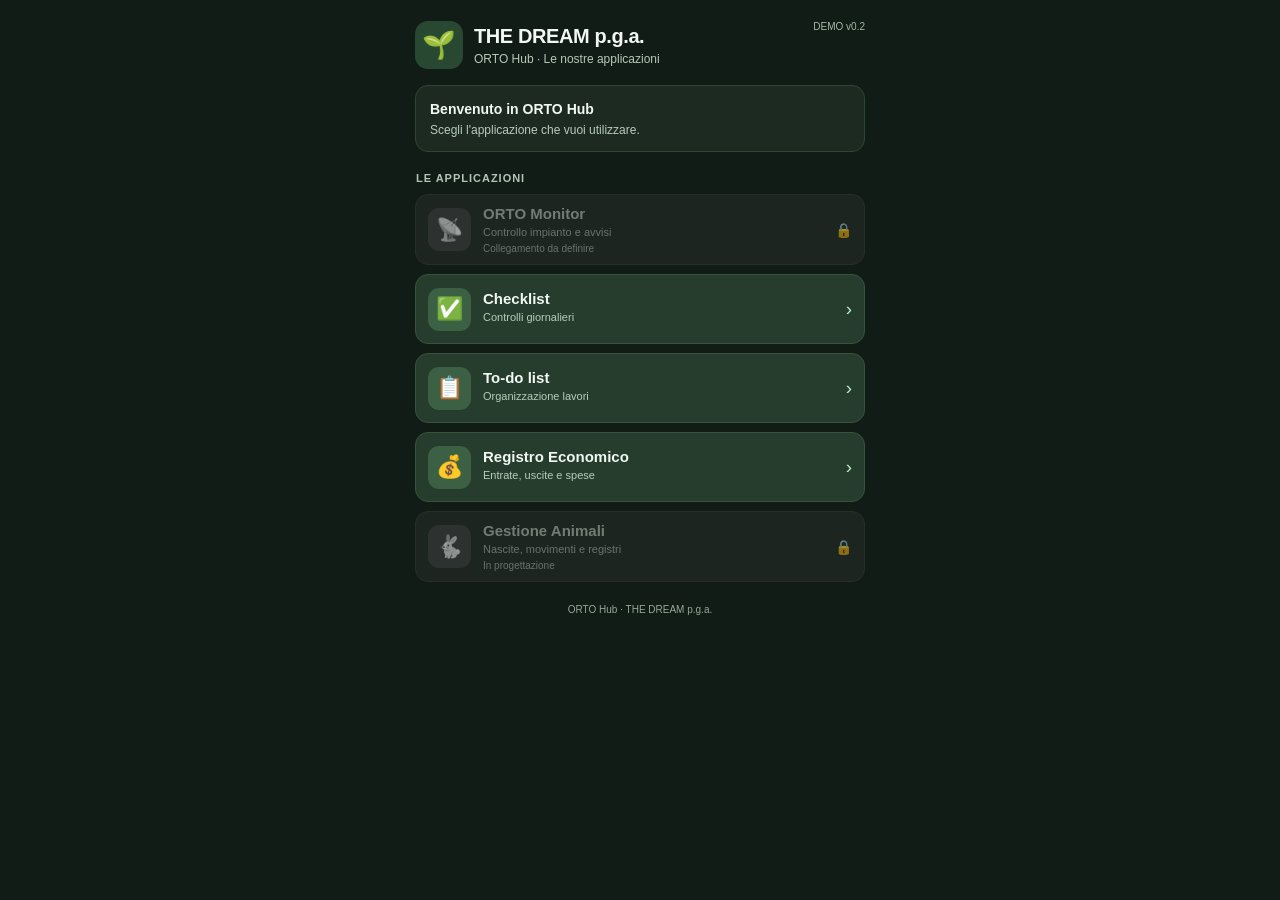
<file: index.html>
<!doctype html>
<html lang="it">
<head>
  <meta charset="utf-8">
  <meta name="viewport" content="width=device-width,initial-scale=1,viewport-fit=cover">
  <meta name="theme-color" content="#121c16">
  <meta name="apple-mobile-web-app-capable" content="yes">
  <meta name="apple-mobile-web-app-status-bar-style" content="black-translucent">
  <meta name="apple-mobile-web-app-title" content="ORTO Hub">
  <meta name="description" content="THE DREAM p.g.a. — ORTO Hub">
  <link rel="icon" href="favicon.svg" type="image/svg+xml">
  <link rel="apple-touch-icon" href="icon.png">
  <link rel="manifest" href="manifest.webmanifest">
  <title>ORTO Hub · THE DREAM p.g.a.</title>
  <link rel="stylesheet" href="style.css">
  <script defer src="config.js"></script>
  <script defer src="main.js"></script>
</head>
<body>
  <main class="shell">
    <header class="head">
      <div class="logo" aria-hidden="true">🌱</div>
      <div class="brand"><h1>THE DREAM p.g.a.</h1><p>ORTO Hub · Le nostre applicazioni</p></div>
      <small class="version">DEMO v0.2</small>
    </header>
    <section class="intro" aria-label="Benvenuto"><strong>Benvenuto in ORTO Hub</strong><p>Scegli l'applicazione che vuoi utilizzare.</p></section>
    <h2 class="section-title">LE APPLICAZIONI</h2>
    <nav id="apps" aria-label="Applicazioni del progetto"></nav>
    <footer>ORTO Hub · THE DREAM p.g.a.</footer>
  </main>
</body>
</html>
</file>
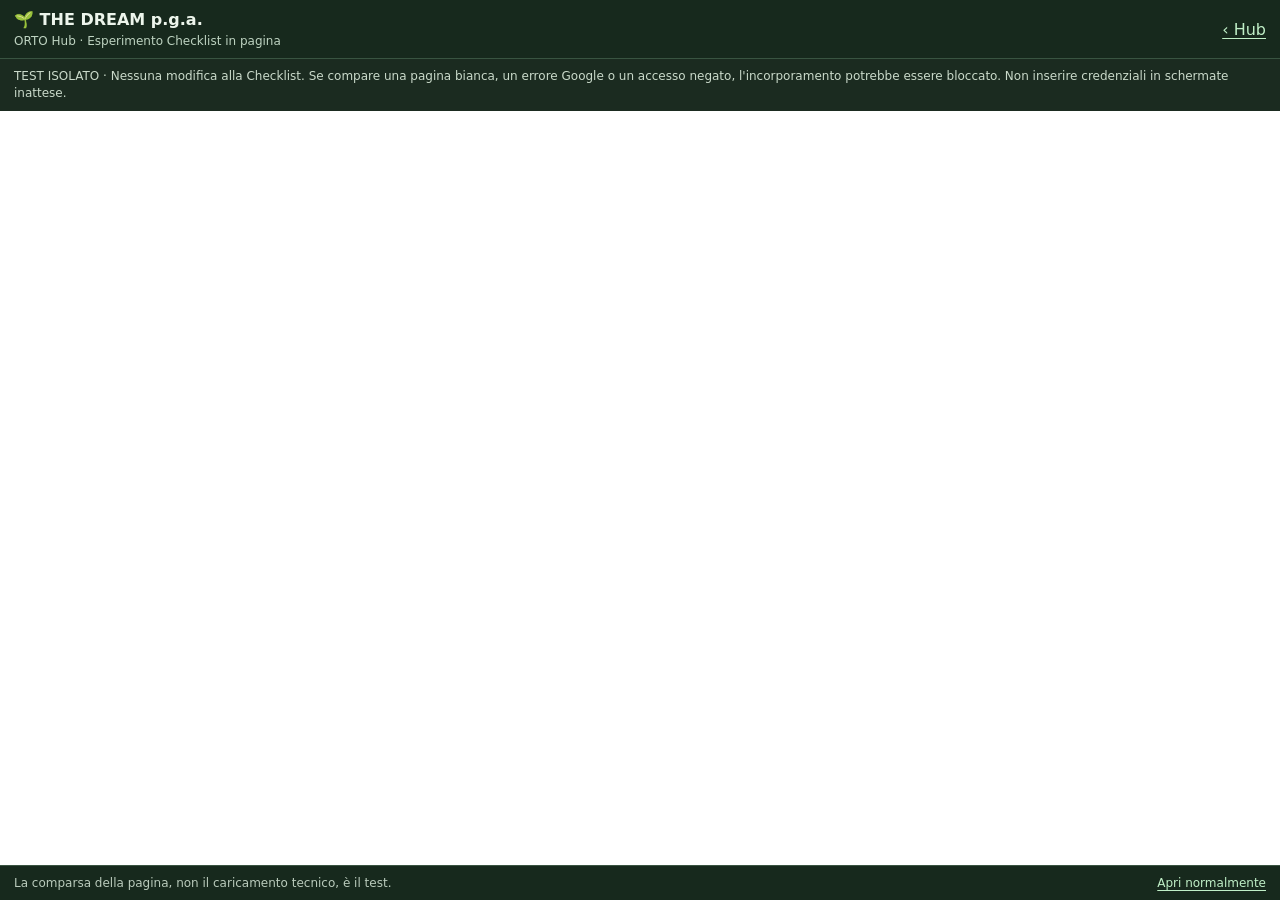
<file: test-iframe.html>
<!doctype html>
<html lang="it">
<head>
<meta charset="utf-8">
<meta name="viewport" content="width=device-width, initial-scale=1, viewport-fit=cover">
<meta name="theme-color" content="#111b15">
<title>ORTO Hub — Test iframe Checklist</title>
<style>
:root{color-scheme:dark;font-family:system-ui,-apple-system,BlinkMacSystemFont,"Segoe UI",sans-serif}
*{box-sizing:border-box}html,body{margin:0;height:100%;background:#111b15;color:#edf5ec}
body{display:flex;flex-direction:column;min-height:100dvh}
header{padding:calc(10px + env(safe-area-inset-top)) 14px 10px;background:#17291d;border-bottom:1px solid #395441}
header .top{display:flex;align-items:center;justify-content:space-between;gap:12px}
h1{font-size:16px;line-height:1.25;margin:0}p{margin:4px 0 0;color:#bed3c1;font-size:12px}
a{color:#c0efc7;text-decoration:underline;text-underline-offset:3px}
.notice{padding:9px 14px;color:#cadaca;background:#1b2b20;font-size:12px;line-height:1.4}
.viewer{flex:1;min-height:320px;position:relative;background:#fff}
iframe{border:0;display:block;width:100%;height:100%;min-height:320px;background:#fff}
footer{padding:10px 14px calc(10px + env(safe-area-inset-bottom));display:flex;align-items:center;justify-content:space-between;gap:12px;background:#17291d;border-top:1px solid #395441;font-size:12px}
footer span{color:#bacbbc}
</style>
</head>
<body>
<header><div class="top"><div><h1>🌱 THE DREAM p.g.a.</h1><p>ORTO Hub · Esperimento Checklist in pagina</p></div><a href="./">‹ Hub</a></div></header>
<div class="notice">TEST ISOLATO · Nessuna modifica alla Checklist. Se compare una pagina bianca, un errore Google o un accesso negato, l'incorporamento potrebbe essere bloccato. Non inserire credenziali in schermate inattese.</div>
<main class="viewer">
<iframe title="Checklist — test incorporamento" referrerpolicy="strict-origin-when-cross-origin" src="https://script.google.com/macros/s/AKfycbyhyfrpX966z3a19D44ho6wJCsVEArrEaJQnCeLSW7qxafbEGn5v2HsTAQ5uuPoqY_mfA/exec"></iframe>
</main>
<footer><span>La comparsa della pagina, non il caricamento tecnico, è il test.</span><a href="https://script.google.com/macros/s/AKfycbyhyfrpX966z3a19D44ho6wJCsVEArrEaJQnCeLSW7qxafbEGn5v2HsTAQ5uuPoqY_mfA/exec" target="_blank" rel="noopener noreferrer">Apri normalmente</a></footer>
</body>
</html>
</file>
<file: style.css>
:root{color-scheme:dark;font-family:-apple-system,BlinkMacSystemFont,"Segoe UI",sans-serif;background:#121c16;color:#f1f7f2;font-synthesis:none}*{box-sizing:border-box}html{min-height:100%;background:#121c16}body{margin:0;min-height:100vh;min-height:100dvh;background:#121c16}.shell{width:min(100%,480px);margin:auto;padding:calc(env(safe-area-inset-top) + 15px) 15px calc(env(safe-area-inset-bottom) + 24px)}.head{display:flex;align-items:center;gap:11px;padding:6px 0 16px}.logo{width:48px;height:48px;display:grid;place-items:center;border-radius:13px;background:#294832;font-size:27px;flex:none}.brand{min-width:0;flex:1}.brand h1{margin:0;font-size:20px;letter-spacing:-.4px;line-height:1.23}.brand p{font-size:12px;color:#b5c9b9;margin:4px 0 0}.version{font-size:10px;color:#a2b7a6;align-self:flex-start;white-space:nowrap}.intro{background:#1d2a21;padding:14px;border:1px solid #304634;border-radius:13px}.intro strong{font-size:14px}.intro p{font-size:12px;color:#b8cbbc;margin:5px 0 0}.section-title{font-size:11px;color:#b2c5b6;letter-spacing:.09em;margin:20px 1px 10px;font-weight:650}#apps{display:grid;gap:9px}.app{min-height:70px;display:flex;align-items:center;gap:12px;padding:10px 12px;border-radius:13px;text-decoration:none;border:1px solid #39523e;background:#263c2d;color:#f1f7f2;text-align:left;width:100%;font:inherit}.app:not(.disabled):active{transform:scale(.995);background:#314c38}.app:focus-visible{outline:3px solid #a9e7b5;outline-offset:2px}.app-icon{width:43px;height:43px;flex:none;display:grid;place-items:center;background:#3b6044;border-radius:11px;font-size:22px}.app-body{min-width:0;flex:1}.app-name{display:block;font-size:15px;font-weight:680}.app-desc{display:block;color:#b9ccbd;font-size:11px;margin-top:4px}.app-note{display:block;color:#b1cfb7;font-size:10px;margin-top:5px}.app-tail{font-size:19px;color:#baeec5}.app.disabled{background:#242b25;border-color:#333c35;opacity:.6;cursor:default}.app.disabled .app-icon{background:#3a423b;filter:grayscale(1)}.app.disabled .app-tail{font-size:14px;color:#a1aca3}.app.disabled .app-name{color:#b3bdb5}.app.disabled .app-desc,.app.disabled .app-note{color:#a2ada4}footer{text-align:center;color:#91a994;font-size:10px;margin-top:22px}@media(max-width:355px){.brand h1{font-size:17px}.version{font-size:9px}.logo{width:41px;height:41px}.app{gap:10px}.app-name{font-size:14px}}
</file>
